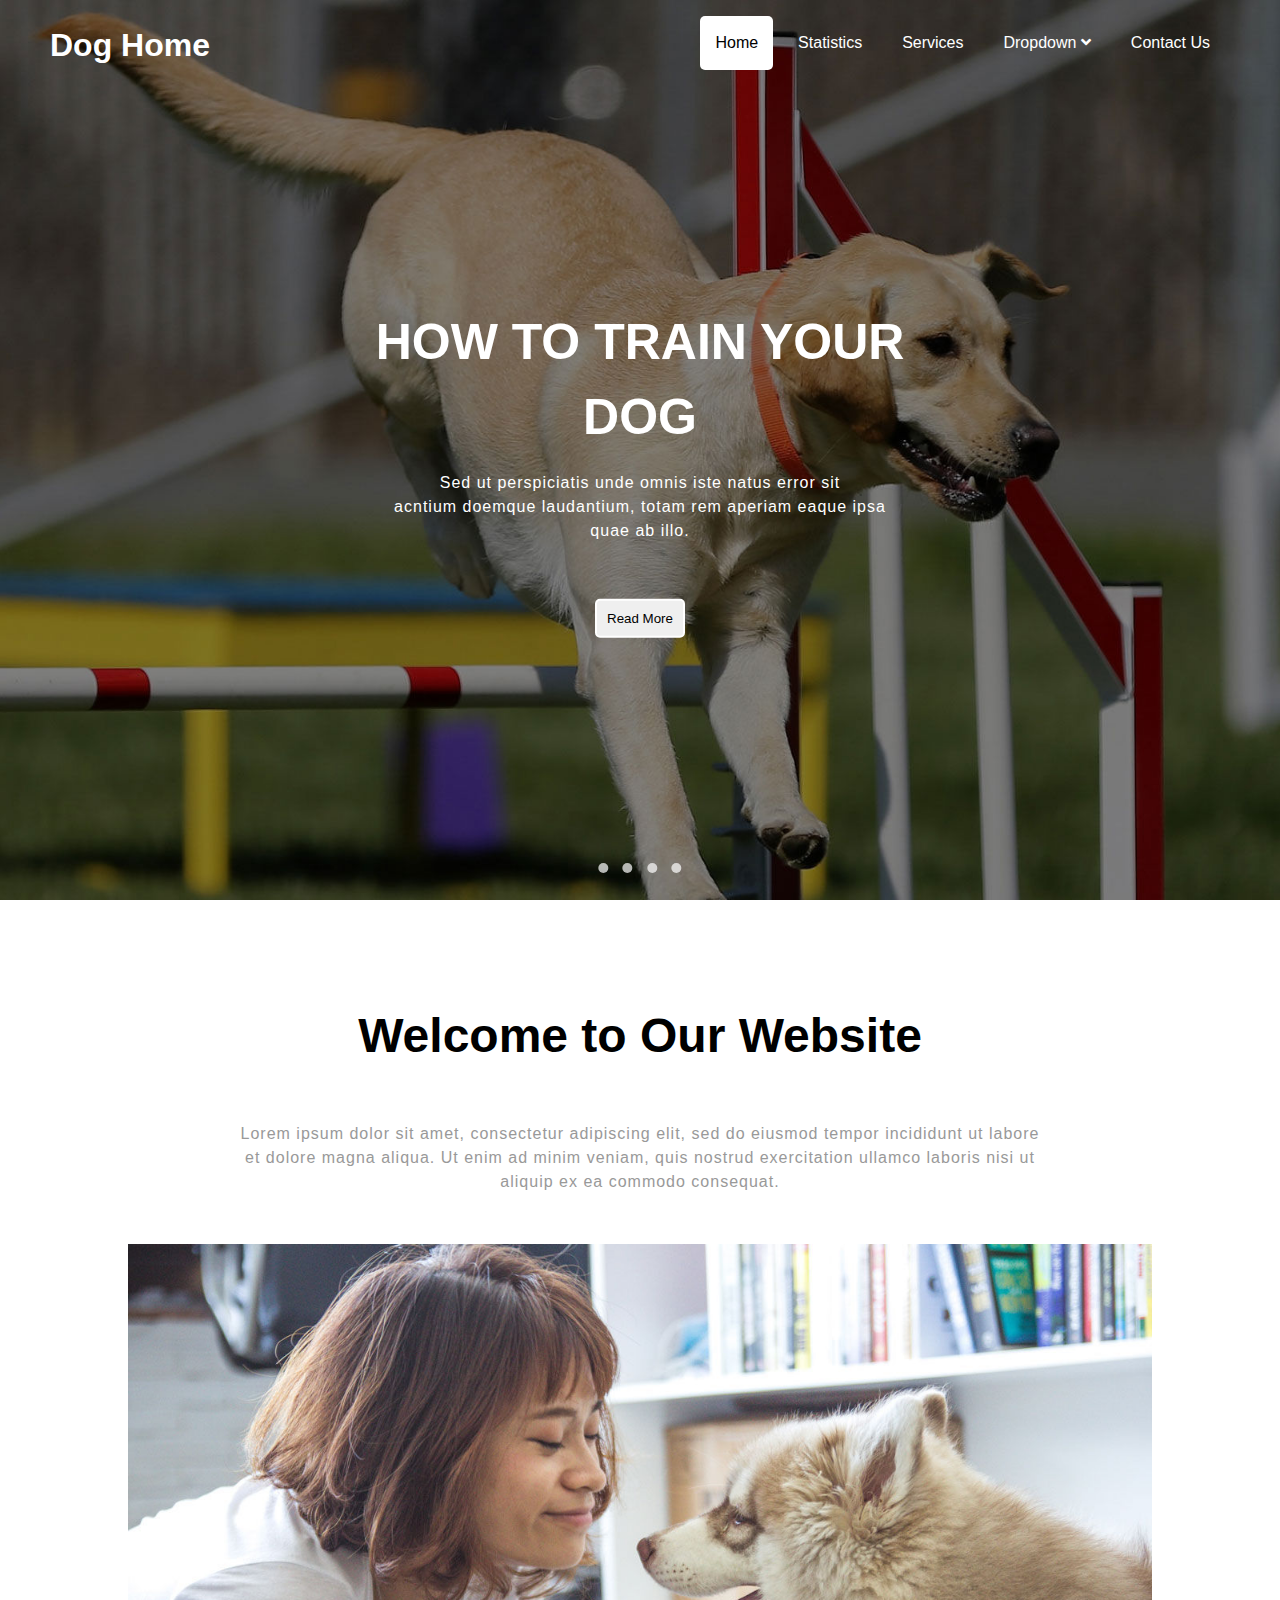
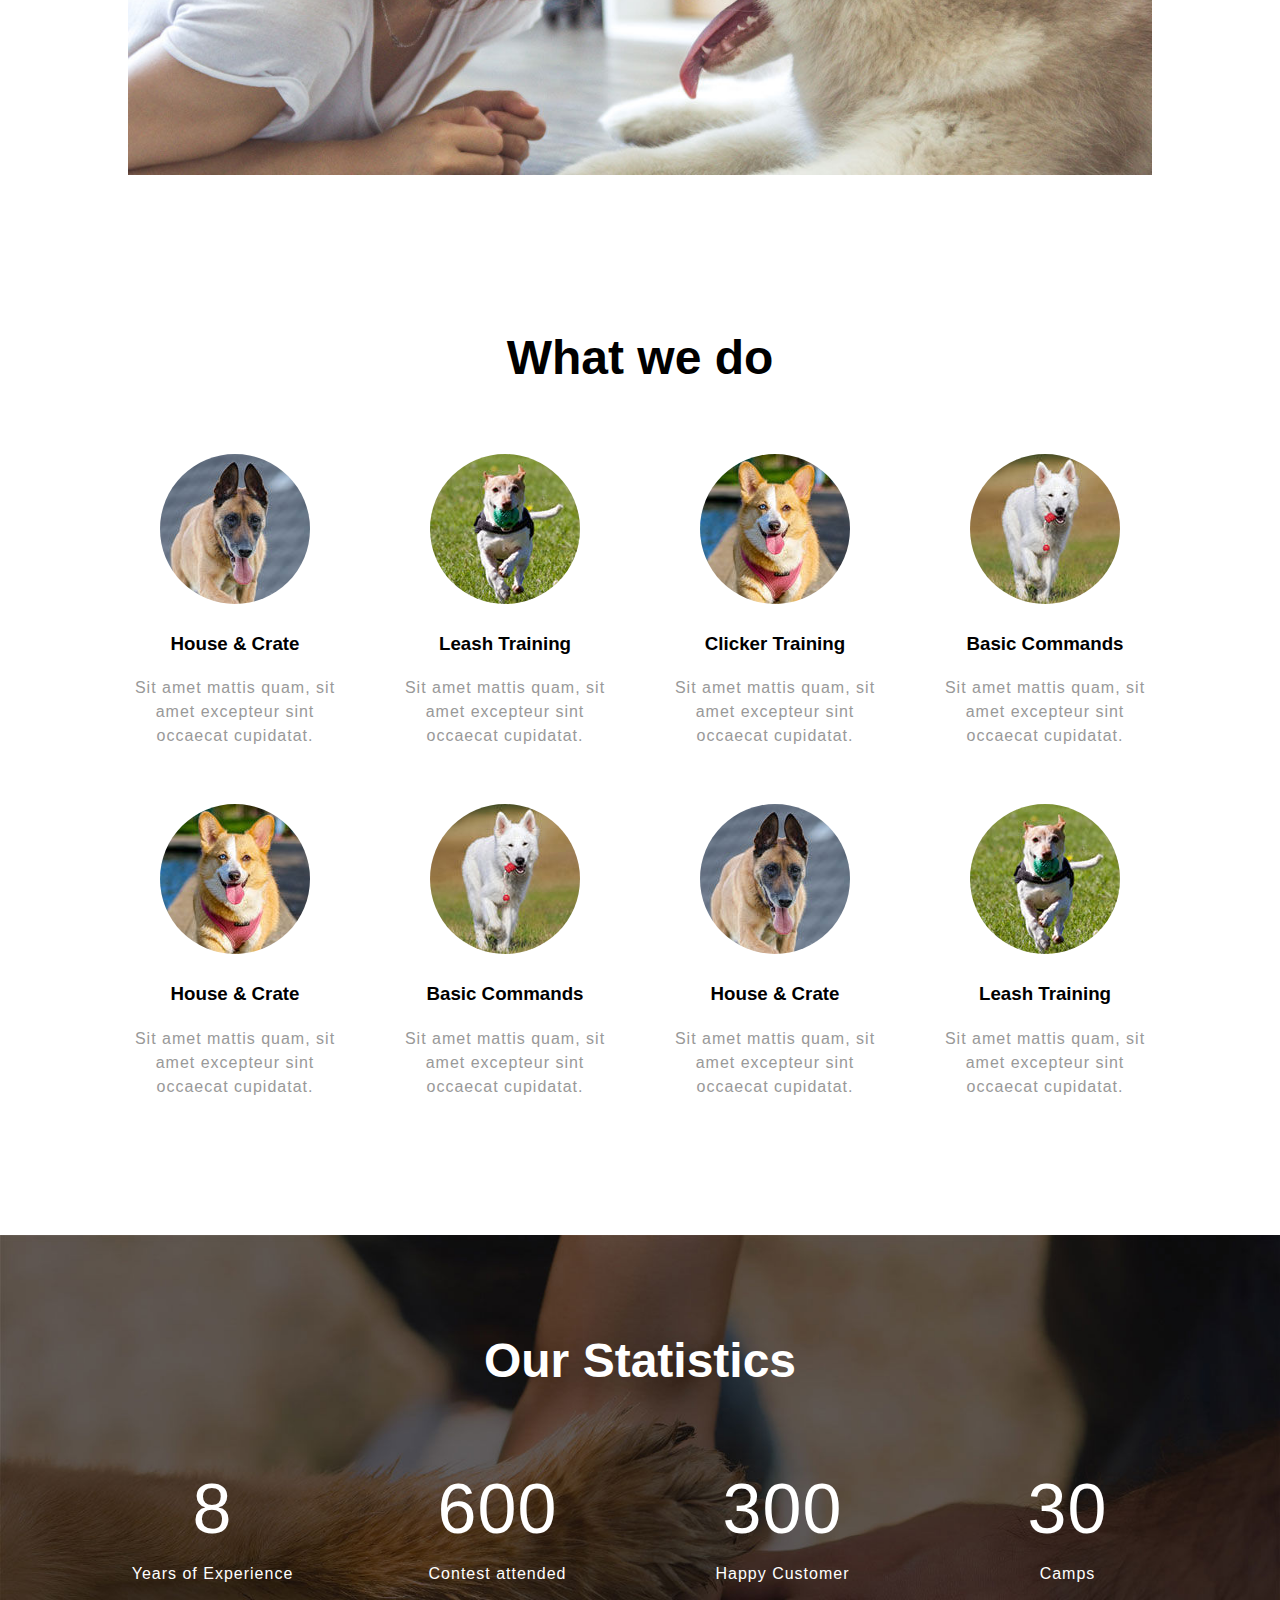
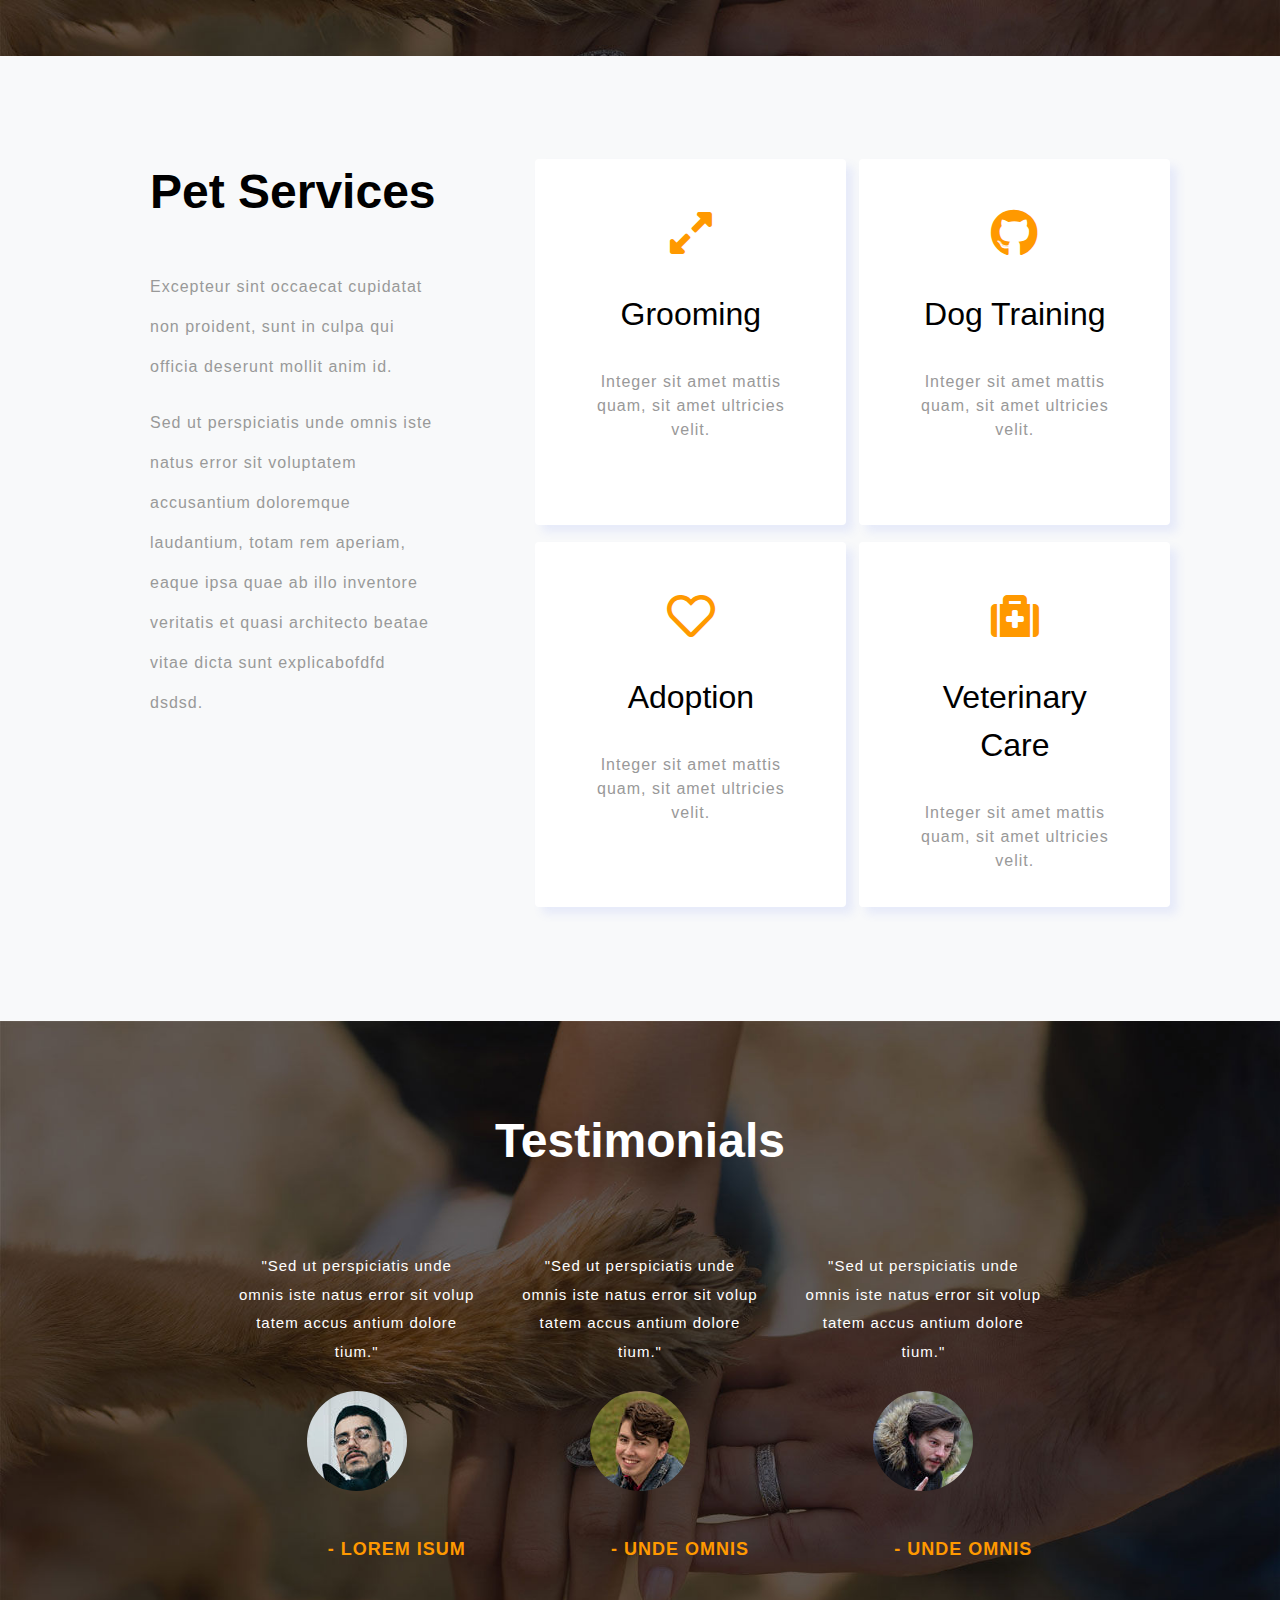
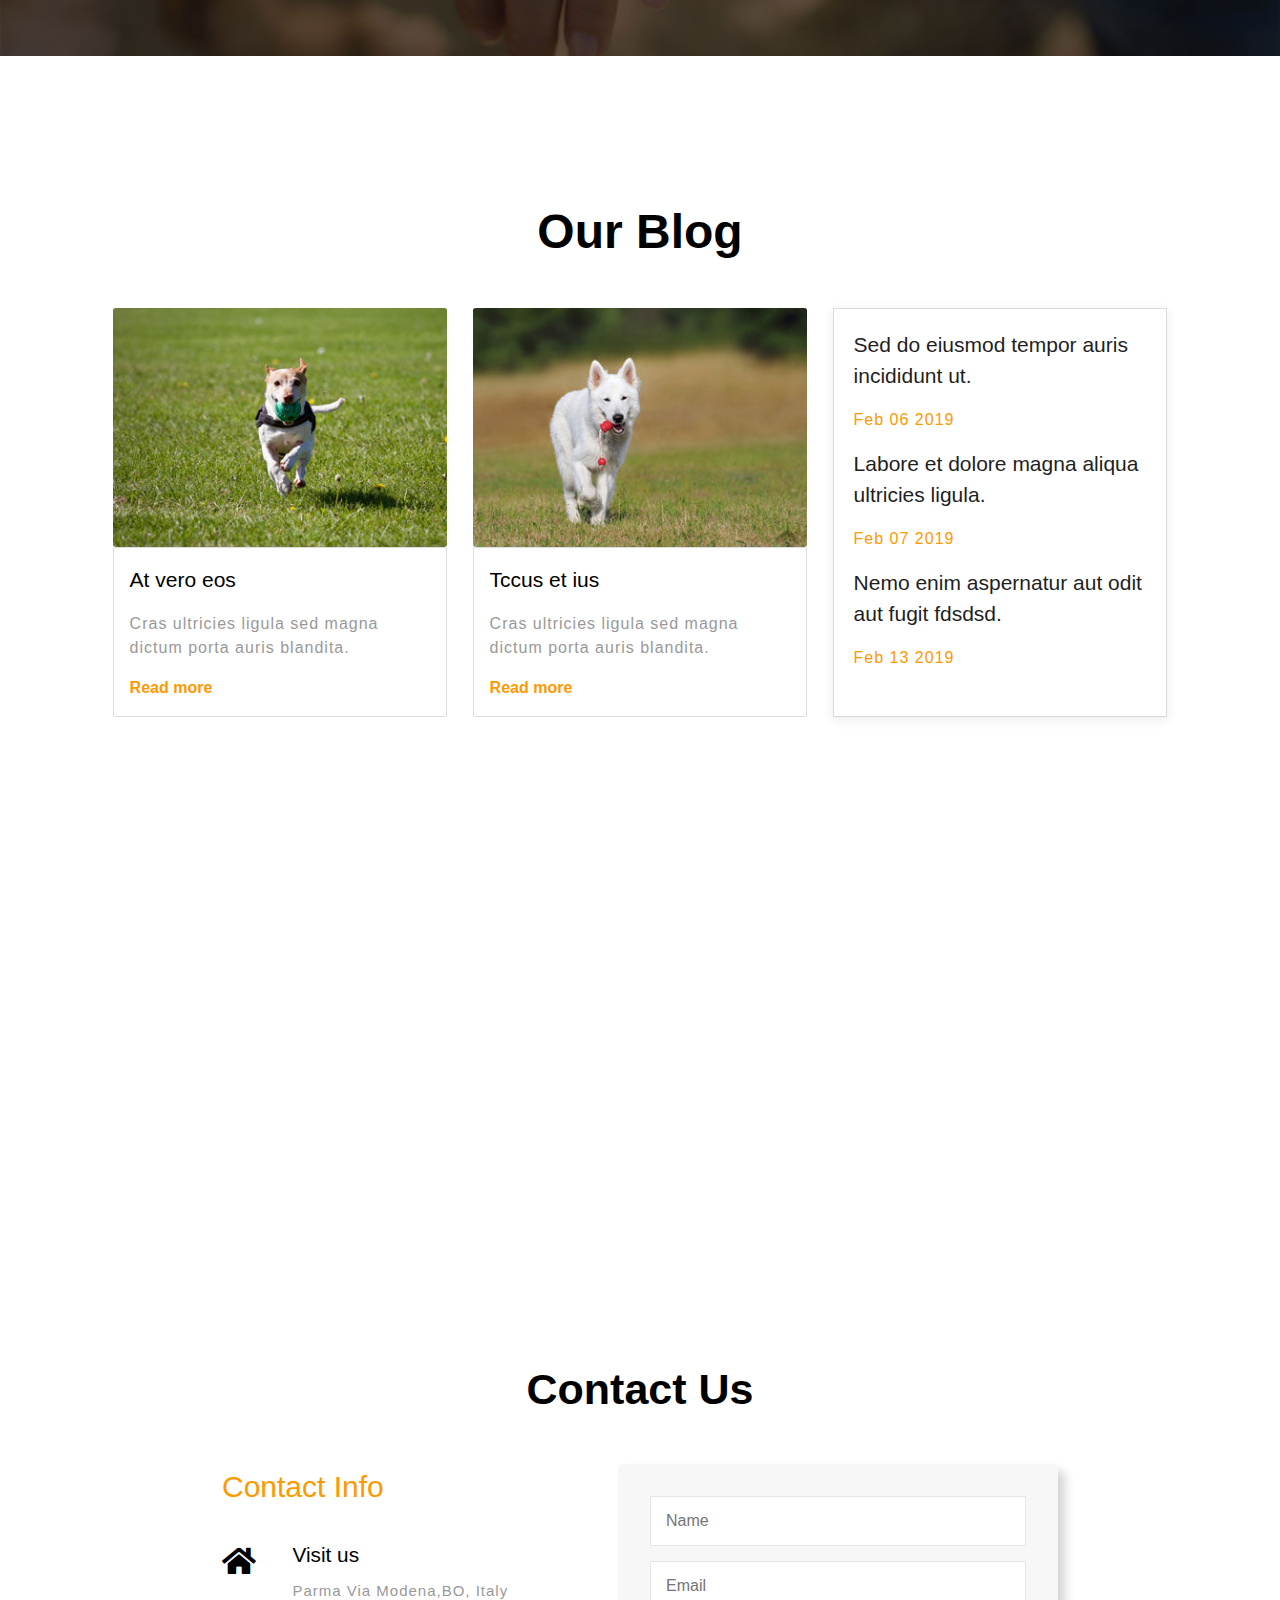
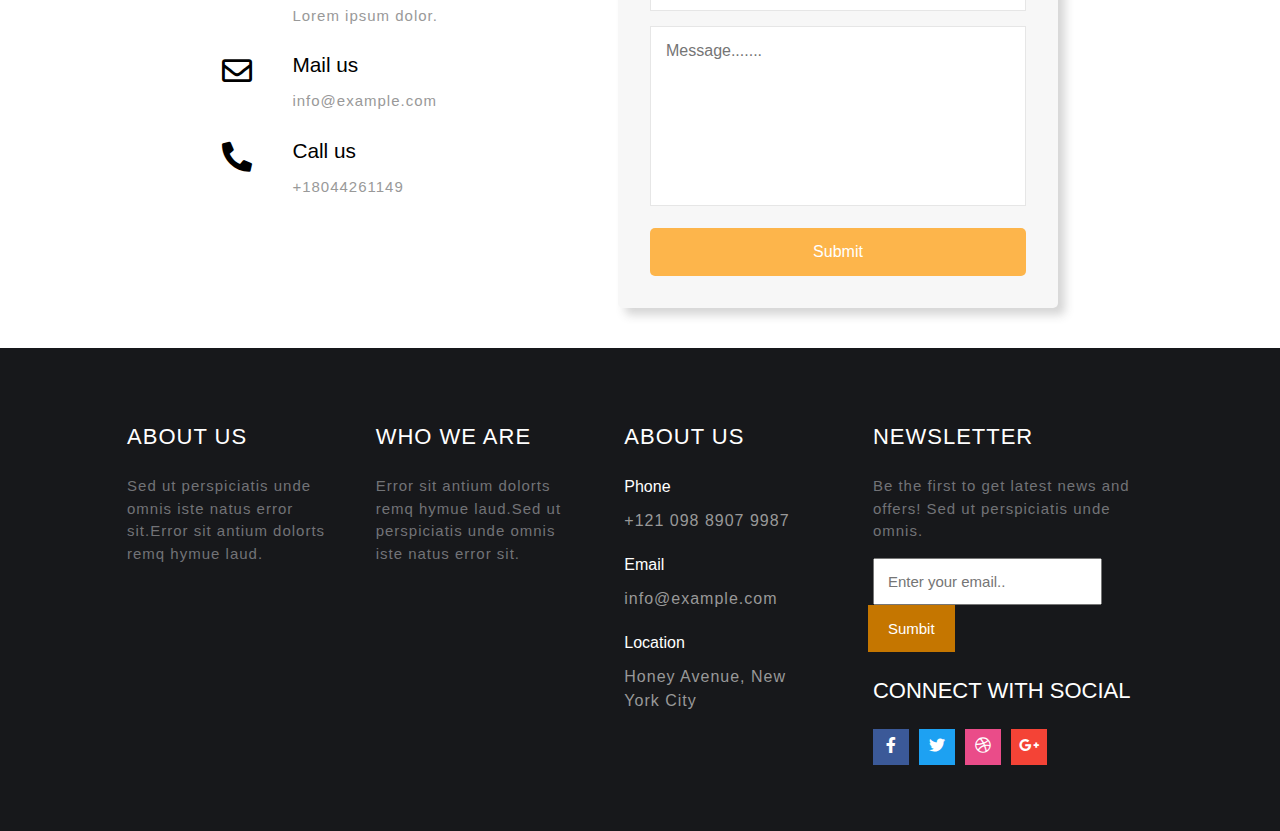
<file: index.html>
<!DOCTYPE html>
<html lang="en">

<head>
    <meta charset="UTF-8" />
    <meta name="viewport" content="width=device-width, initial-scale=1.0" />
    <title>Dog Page Repsonsive</title>
    <link rel="stylesheet" href="./style.css" />
    <link rel="stylesheet" href="https://cdnjs.cloudflare.com/ajax/libs/font-awesome/5.15.4/css/all.min.css" />
</head>

<body>
    <header>
        <h1 class="logo">Dog Home</h1>
        <nav>
            <label for="toggle">Menu</label>
            <input type="checkbox" id="toggle" />
            <ul>
                <li><a href="#">Home</a></li>
                <li><a href="#statistics">Statistics</a></li>
                <li><a href="#services">Services</a></li>
                <li class="dropdown">
                    <a id="drop-btn" href="#">Dropdown <span class="fa fa-angle-down"></span></a>
                    <input type="checkbox" id="toggle-2" />
                    <label for="toggle-2">Dropdown <span class="fa fa-angle-down"></span></label>
                    <ul>
                        <li><a href="#our-blog">Blog</a></li>
                        <li><a href="#what-we-do">What we do</a></li>
                        <li><a href="#testimonials">Testimonials</a></li>
                    </ul>
                </li>
                <li><a href="#cnt-us">Contact Us</a></li>
            </ul>
        </nav>
        <div class="main-header">
            <h2>HOW TO TRAIN YOUR DOG</h2>
            <p>
                Sed ut perspiciatis unde omnis iste natus error sit <br />
                acntium doemque laudantium, totam rem aperiam eaque ipsa <br />
                quae ab illo.
            </p>
            <button>Read More</button>
        </div>
        <div class="label-list">
            <label for=""></label>
            <label for=""></label>
            <label for=""></label>
            <label for=""></label>
        </div>
    </header>
    <section class="welcome">
        <h2>Welcome to Our Website</h2>
        <p>
            Lorem ipsum dolor sit amet, consectetur adipiscing elit, sed do eiusmod
            tempor incididunt ut labore et dolore magna aliqua. Ut enim ad minim
            veniam, quis nostrud exercitation ullamco laboris nisi ut aliquip ex ea
            commodo consequat.
        </p>
        <img src="./img/about2.jpg" alt="Welcome to Our Website" />
    </section>

    <section class="what-we-do">
        <h2>What we do</h2>
        <div class="container-flex">
            <div class="item-flex">
                <img src="./img/wh1.jpg" alt="" />
                <h3>House & Crate</h3>
                <p>
                    Sit amet mattis quam, sit amet excepteur sint occaecat cupidatat.
                </p>
            </div>
            <div class="item-flex">
                <img src="./img/wh2.jpg" alt="" />
                <h3>Leash Training</h3>
                <p>
                    Sit amet mattis quam, sit amet excepteur sint occaecat cupidatat.
                </p>
            </div>
            <div class="item-flex">
                <img src="./img/wh3.jpg" alt="" />
                <h3>Clicker Training</h3>
                <p>
                    Sit amet mattis quam, sit amet excepteur sint occaecat cupidatat.
                </p>
            </div>
            <div class="item-flex">
                <img src="./img/wh4.jpg" alt="" />
                <h3>Basic Commands</h3>
                <p>
                    Sit amet mattis quam, sit amet excepteur sint occaecat cupidatat.
                </p>
            </div>
            <div class="item-flex">
                <img src="./img/wh3.jpg" alt="" />
                <h3>House & Crate</h3>
                <p>
                    Sit amet mattis quam, sit amet excepteur sint occaecat cupidatat.
                </p>
            </div>
            <div class="item-flex">
                <img src="./img/wh4.jpg" alt="" />
                <h3>Basic Commands</h3>
                <p>
                    Sit amet mattis quam, sit amet excepteur sint occaecat cupidatat.
                </p>
            </div>
            <div class="item-flex">
                <img src="./img/wh1.jpg" alt="" />
                <h3>House & Crate</h3>
                <p>
                    Sit amet mattis quam, sit amet excepteur sint occaecat cupidatat.
                </p>
            </div>
            <div class="item-flex">
                <img src="./img/wh2.jpg" alt="" />
                <h3>Leash Training</h3>
                <p>
                    Sit amet mattis quam, sit amet excepteur sint occaecat cupidatat.
                </p>
            </div>
        </div>
    </section>

    <section class="statistics">
        <h2>Our Statistics</h2>
        <div class="container">
            <div>
                <p>8</p>
                <p>Years of Experience</p>
            </div>
            <div>
                <p>600</p>
                <p>Contest attended</p>
            </div>
            <div>
                <p>300</p>
                <p>Happy Customer</p>
            </div>
            <div>
                <p>30</p>
                <p>Camps</p>
            </div>
        </div>
    </section>
    <section class="services" >
        <div id="left">
            <h2>Pet Services</h2>
            <p>
                Excepteur sint occaecat cupidatat non proident, sunt in culpa qui
                officia deserunt mollit anim id.
            </p>
            <p>
                Sed ut perspiciatis unde omnis iste natus error sit voluptatem
                accusantium doloremque laudantium, totam rem aperiam, eaque ipsa quae
                ab illo inventore veritatis et quasi architecto beatae vitae dicta
                sunt explicabofdfd dsdsd.
            </p>
        </div>
        <div id="right">
            <div class="item">
                <div>
                    <i class="fas fa-expand-alt"></i>
                </div>
                <h3 class="pet-sv-title">Grooming</h3>
                <p>Integer sit amet mattis quam, sit amet ultricies velit.</p>
            </div>
            <div class="item">
                <div>
                    <i class="fab fa-github"></i>
                </div>
                <h3 class="pet-sv-title">Dog Training</h3>
                <p>Integer sit amet mattis quam, sit amet ultricies velit.</p>
            </div>
            <div class="item">
                <div>
                    <i class="far fa-heart"></i>
                </div>
                <h3 class="pet-sv-title">Adoption</h3>
                <p>Integer sit amet mattis quam, sit amet ultricies velit.</p>
            </div>
            <div class="item">
                <div>
                    <i class="fas fa-medkit"></i>
                </div>
                <h3 class="pet-sv-title">Veterinary Care</h3>
                <p>Integer sit amet mattis quam, sit amet ultricies velit.</p>
            </div>
        </div>
    </section>

    <section class="testimonials">
        <h2>Testimonials</h2>
        <div class="container">
            <div class="testimoItem">
                <p>
                    "Sed ut perspiciatis unde omnis iste natus error sit volup tatem
                    accus antium dolore tium."
                </p>
                <div>
                    <img class="testimoImg" src="./img/te1.jpg" alt="" />
                </div>
                <h3>- lorem isum</h3>
            </div>
            <div class="testimoItem">
                <p>
                    "Sed ut perspiciatis unde omnis iste natus error sit volup tatem
                    accus antium dolore tium."
                </p>
                <div>
                    <img class="testimoImg" src="./img/te2.jpg" alt="" />
                </div>
                <h3>- UNDE OMNIS</h3>
            </div>
            <div class="testimoItem">
                <p>
                    "Sed ut perspiciatis unde omnis iste natus error sit volup tatem
                    accus antium dolore tium."
                </p>
                <div>
                    <img class="testimoImg" src="./img/te3.jpg" alt="" />
                </div>
                <h3>- UNDE OMNIS</h3>
            </div>
        </div>
    </section>
    <section class="our-blog">
        <h2>Our Blog</h2>
        <div class="ob-row">
            <div class="ob-item">
                <div class="top">
                    <img src="./img/b1.jpg" alt="" />
                </div>
                <div class="bottom">
                    <a href="#">At vero eos</a>
                    <p>
                        Cras ultricies ligula sed magna dictum porta auris blandita.
                    </p>
                    <a class="ob-readmore" href="#">Read more</a>
                </div>
            </div>
            <div class="ob-item">
                <div class="top">
                    <img src="./img/b2.jpg" alt="" />
                </div>
                <div class="bottom">
                    <a href="#">Tccus et ius</a>
                    <p>
                        Cras ultricies ligula sed magna dictum porta auris blandita.
                    </p>
                    <a class="ob-readmore" href="#">Read more</a>
                </div>
            </div>
            <div class="ob-item">
                <div id="ob-blogs">
                    <div class="blog">
                        <a class="blog-title" href="#">Sed do eiusmod tempor auris incididunt ut.</a>
                        <p class="blog-date">Feb 06 2019</p>
                    </div>
                    <div class="blog">
                        <a class="blog-title" href="#">Labore et dolore magna aliqua ultricies ligula.</a>
                        <p class="blog-date">Feb 07 2019</p>
                    </div>
                    <div class="blog">
                        <a class="blog-title" href="#">Nemo enim aspernatur aut odit aut fugit fdsdsd.</a>
                        <p class="blog-date">Feb 13 2019</p>
                    </div>
                </div>
            </div>
        </div>
        </div>
    </section>

    <!-- Google Map -->
    <div id="googleMap">
        <iframe
            src="https://www.google.com/maps/embed?pb=!1m18!1m12!1m3!1d7838.59918968012!2d106.69475517408719!3d10.788350508487023!2m3!1f0!2f0!3f0!3m2!1i1024!2i768!4f13.1!3m3!1m2!1s0x317528ca99339b29%3A0xa10097f196f43f19!2zMjVhIMSQxrDhu51uZyBNYWkgVGjhu4sgTOG7sXUsIMSQYSBLYW8sIFF14bqtbiAxLCBUaMOgbmggcGjhu5EgSOG7kyBDaMOtIE1pbmgsIFZp4buHdCBOYW0!5e0!3m2!1svi!2s!4v1641753994619!5m2!1svi!2s"
            width="100%" height="450" style="border:0;" allowfullscreen="" loading="lazy"></iframe>
    </div>

    <section class="contact-us">
        <h3>Contact Us</h3>
        <div class="ctu-main">
            <div class="ctu-left">
                <h3>Contact Info</h3>
                <div class="ctu-row">
                    <div class="ctu-icon">
                        <span><i class="fas fa-home"></i></span>
                    </div>
                    <div class="ctu-text">
                        <h4>Visit us</h4>
                        <p>Parma Via Modena,BO, Italy</p>
                        <p>Lorem ipsum dolor.</p>
                    </div>
                </div>
                <div class="ctu-row">
                    <div class="ctu-icon">
                        <span><i class="far fa-envelope"></i></span>
                    </div>
                    <div class="ctu-text">
                        <h4>Mail us</h4>
                        <p>info@example.com</p>
                    </div>
                </div>
                <div class="ctu-row">
                    <div class="ctu-icon">
                        <span><i class="fas fa-phone-alt"></i></span>
                    </div>
                    <div class="ctu-text">
                        <h4>Call us</h4>
                        <p>+18044261149</p>
                    </div>
                </div>
            </div>
            <div class="ctu-right">
                <form action="" method="post">
                    <div class="form-group">
                        <input type="text" name="Name" class="form-control" placeholder="Name" required="">
                    </div>
                    <div class="form-group">
                        <input type="email" name="Email" class="form-control" placeholder="Email" class="form-control"
                            placeholder="Email" required="">
                    </div>
                    <div class="form-group">
                        <textarea class="fr-email" name="Message" placeholder="Message......." required=""></textarea>
                    </div>
                    <button type="submit" class="ctu-right-btn">Submit</button>
                </form>
            </div>
        </div>
    </section>




    <!-- Footer -->
    <footer class="footer">
        <div class="footer-row">
            <div class="footer-item">
                <div class="ft-title">
                    <p>About Us</p>
                </div>
                <div class="ft-text">
                    <p>
                        Sed ut perspiciatis unde omnis iste natus error sit.Error sit
                        antium dolorts remq hymue laud.
                    </p>
                </div>
            </div>
            <div class="footer-item">
                <div class="ft-title">
                    <p>Who We Are</p>
                </div>
                <div class="ft-text">
                    <p>
                        Error sit antium dolorts remq hymue laud.Sed ut perspiciatis unde
                        omnis iste natus error sit.
                    </p>
                </div>
            </div>
            <div class="footer-item">
                <div class="ft-title">
                    <p>About Us</p>
                </div>
                <div class="ft-contact-info">
                    <div class="contact-info-item">
                        <h4>Phone</h4>
                        <p>+121 098 8907 9987</p>
                    </div>
                    <div class="contact-info-item">
                        <h4>Email</h4>
                        <p>info@example.com</p>
                    </div>
                    <div class="contact-info-item">
                        <h4>Location</h4>
                        <p>Honey Avenue, New York City</p>
                    </div>
                </div>
            </div>
            <div class="footer-item">
                <div class="ft-title">
                    <p>NEWSLETTER</p>
                </div>
                <div class="ft-text">
                    <p>
                        Be the first to get latest news and offers!
                        Sed ut perspiciatis unde omnis.
                    </p>
                </div>
                <form action="">
                    <input type="email" name="email" class="mailbox" value="" placeholder="Enter your email..">
                    <input type="submit" class="email-btn" value="Sumbit">
                </form>
                <div class="ft-title">
                    <p style="letter-spacing: 0px;">CONNECT WITH SOCIAL</p>
                </div>
                <ul class="social-mds">
                    <li class="social-md-item">
                        <a id="fb" href="#"><i class="fab fa-facebook-f"></i></a>
                    </li>
                    <li class="social-md-item">
                        <a id="twt" href="#"><i class="fab fa-twitter"></i></a>
                    </li>
                    <li class="social-md-item">
                        <a id="dribble" href="#"><i class="fab fa-dribbble"></i></a>
                    </li>
                    <li class="social-md-item">
                        <a id="google" href="#"><i class="fab fa-google-plus-g"></i></a>
                    </li>
                </ul>
            </div>
        </div>
    </footer>


</body>

</html>
</file>
<file: style.css>
* {
  box-sizing: border-box;
}
body {
  margin: 0;
  font-family: "Nunito Sans", sans-serif;
  line-height: 1.5;
}
h2 {
  text-align: center;
  font-size: 3em;
}
p {
  letter-spacing: 1px;
  color: #999;
}

/* Header */
header {
  height: 100vh;
  background-image: url(./img/1.jpg);
  background-size: cover;
  background-position: center;
  overflow: auto;
  color: white;
  position: relative;
}

header > .logo {
  float: left;
  margin-left: 50px;
}

header > nav {
  float: right;
  margin-right: 50px;
}
nav label {
  display: none;
}
nav input {
  display: none;
}
nav a {
  text-decoration: none;
  color: white;
  padding: 15px;
  display: block;
}
nav > ul {
  overflow: auto;
  padding: 0;
}
nav > ul > li {
  float: left;
  margin: 0 5px;
  list-style-type: none;
}

nav > ul > li:first-child {
  background-color: white;
  border-radius: 5px;
}
nav ul > li > a:hover {
  background-color: white;
  color: black;
  border-radius: 5px;
}

nav > ul > li:first-child > a {
  color: black;
}
.dropdown > ul {
  display: none;
  padding: 0;
  background-color: rgba(0, 0, 0, 0.8);
}
.dropdown > ul > li {
  list-style-type: none;
}
nav > ul > li:hover > ul {
  display: block;
}

.main-header {
  text-align: center;
  position: absolute;
  top: 50%;
  left: 50%;
  transform: translate(-50%, -50%);
}
.main-header h2 {
  font-size: 50px;
  margin-bottom: 10px;
}
.main-header p {
  color: #fff;
}
.main-header button {
  border: solid 2px white;
  padding: 10px;
  border-radius: 5px;
  margin-top: 40px;
  display: inline-block;
  cursor: pointer;
}

.label-list {
  position: absolute;
  bottom: 20px;
  left: 50%;
  transform: translate(-50%, 0%);
}

.label-list > label {
  display: inline-block;
  cursor: pointer;
  border-radius: 50%;
  margin: 0 5px;
  padding: 5px;
  background: #fff;
  opacity: 0.7;
}

/* Welcome */
.welcome {
  padding: 100px 10%;
  animation: focus-in-contract-bck 4s cubic-bezier(0.25, 0.46, 0.45, 0.94) both;
}
.welcome h2 {
  margin: 0;
}
.welcome p {
  text-align: center;
  margin: 50px 10%;
}

.welcome img {
  width: 100%;
}

.what-we-do {
  padding: 100px;
  padding-top: 0;
  text-align: center;
}

.container-flex {
  display: flex;
  flex-wrap: wrap;
}

.container-flex .item-flex {
  width: 25%;
  padding: 20px;
}

.what-we-do img {
  border-radius: 50%;
}

/* Our Statistics */
.statistics {
  padding: 50px;
  color: white;
  background-image: url("./img/bg.jpg");
  background-size: cover;
}

.container {
  padding: 20px;
  margin: auto;
  overflow: auto;
}
.container::after {
  clear: both;
}
.statistics .container div {
  width: 25%;
  float: left;
  text-align: center;
}
.statistics p {
  margin: 0;
  color: #fff;
}
.statistics p:first-child {
  font-size: 70px;
}

/* Pet Services */
.services {
  display: grid;
  grid-template-columns: 40% 60%;
}

.services #right {
  display: grid;
  grid-template-columns: 49% 49%;
  grid-template-rows: 49% 49%;
  justify-content: space-around;
  align-content: space-around;
}

.services {
  background-color: #f8f9fa;
  padding: 100px;
}

.services #left {
  width: 90%;
  float: left;
  padding: 0 50px;
}

.services #left p {
  line-height: 2.5;
}

.services h2 {
  margin-top: 0;
  text-align: left;
}
.services #right {
  float: left;
}

.services .item {
  transition: all 0.5s;
  margin-right: 2%;
  margin-bottom: 3%;
  padding: 50px;
  float: left;
  text-align: center;
  background: #fff;
  border-radius: 4px;
  box-shadow: 7px 7px 10px 0 rgba(76, 110, 245, 0.1);
}

.services .item:hover {
  background: #ff9900;
}

.services .item:hover i {
  color: #fff;
}

.services .item:hover p {
  color: #fff;
}

.services .item i {
  color: #ff9900;
  font-size: 3em;
}
.services .item h3 {
  font-size: 2em;
  font-weight: normal;
}

/* Testimonials */
.testimonials {
  padding: 45px;
  color: white;
  background-image: url("./img/bg.jpg");
  background-size: cover;
}

.testimonials .container {
  display: none;
  display: flex;
  margin: 0 150px;
  justify-content: space-around;
}

.testimonials .container .testimoItem {
  text-align: center;
  justify-content: flex-end;
  display: flex;
  flex-wrap: wrap;
  width: 28%;
}

.testimoItem div {
  width: 100%;
  padding: 10px;
}

.testimoItem p {
  color: white;
  font-size: 15px;
  letter-spacing: 1px;
  line-height: 1.9;
}

.testimoItem img {
  border-radius: 50%;
}

.testimoItem h3 {
  font-size: 18px;
  color: #ff9900;
  letter-spacing: 1px;
  text-transform: uppercase;
  font-weight: 600;
  padding: 10px;
}

/* Our Blog */
.our-blog {
  padding: 100px;
}

.ob-container {
  padding-left: 100px;
  padding-right: 100px;
}

.ob-row {
  display: flex;
  justify-content: space-around;
}

.ob-item {
  width: 31%;
}

.ob-item .top img {
  width: 100%;
  border-radius: 1%;
}

.ob-item .bottom {
  margin-top: -7px;
  padding: 16px;
  border-radius: 1%;
  border: solid 1px rgb(219, 219, 219);
}

.ob-item .bottom a:first-child {
  text-decoration: none;
  font-size: 21px;
  font-weight: 400;
  color: black;
  display: inline-block;
  transition: all 0.2s;
}

.ob-item .bottom a:first-child:hover {
  color: #ff9900;
}

.ob-item .bottom p {
  color: #999;
}

.ob-readmore {
  color: #ff9900;
  text-decoration: none;
  font-weight: 600;
}

.ob-item:last-child {
  padding: 20px;
  border: solid 1px rgb(219, 219, 219);
  box-shadow: 0px 3px 10px 1px rgb(45 45 45 / 8%);
}

#ob-blogs {
  display: flex;
  justify-content: space-around;
  flex-wrap: wrap;
  align-items: flex-start;
}

.blog-title {
  color: #1f1f1f;
  font-size: 21px;
  font-weight: 400;
  transition: all 0.4s;
  text-decoration: none;
}

.blog-title:hover {
  color: #ff9900;
}

.blog-date {
  color: #ff9900;
}

/* Contact Us */

.contact-us {
  padding: 40px 120px;
}

.contact-us h3 {
  text-align: center;
  font-size: 43px;
}

.ctu-main {
  width: 100%;
  padding: 0px 80px;
  display: flex;
  justify-content: space-around;
}

.ctu-left {
  width: 40%;
}

.ctu-left h3 {
  font-weight: inherit;
  text-align: left;
  color: #ff9900;
  font-size: 30px;
  margin-top: 0;
}

.ctu-row {
  display: flex;
  margin-bottom: 20px;
}

.ctu-icon {
  width: 20%;
  font-size: 30px;
}

.ctu-text h4 {
  font-size: 1.3em;
  font-weight: inherit;
  margin: 0;
  margin-bottom: 10px;
}

.ctu-text p {
  margin: 0;
  margin-bottom: 2px;
  font-size: 15px;
}

.ctu-right {
  width: 50%;
  padding: 2em;
  background-color: #f7f7f7;
  border-radius: 5px;
  box-shadow: 7px 7px 10px 0 rgb(56 56 56 / 21%);
}

.form-group {
  margin-bottom: 15px;
}
.form-control {
  outline: none;
  padding: 15px;
  font-size: 16px;
  color: #555;
  width: 100%;
  border: 1px solid #e6e6e6;
}

.fr-email {
  padding: 15px;
  min-height: 180px;
  font-size: 16px;
  color: #555;
  width: 100%;
  resize: none;
  border: 1px solid #e6e6e6;
  font-family: inherit;
}
.ctu-right-btn {
  width: 100%;
  padding: 15px;
  background-color: #fdb54b;
  border: none;
  border-radius: 5px;
  color: #fff;
  font-size: 16px;
  cursor: pointer;
  transition: all 0.4s;
}

.ctu-right-btn:hover {
  background-color: #ff9900;
}

/* Footer */

.footer {
  width: 100%;
  padding: 50px 80px;
  background-color: #17181b;
}

.footer-row {
  display: flex;
  justify-content: space-evenly;

  height: 100%;
}

.footer-item {
  width: 18%;
  color: #fff;
}

.footer-item:last-child {
  width: 25%;
  color: #fff;
}

.ft-title p {
  color: #fff;
  font-size: 22px;
  font-weight: 500;
  text-transform: uppercase;
}

.ft-text p {
  font-size: 15px;
  color: #727377;
}

.contact-info-item h4 {
  font-weight: inherit;
  margin: 0;
  padding: 0;
}

.contact-info-item p {
  font-weight: inherit;
  margin: 10px 0px 20px 0px;
}

.mailbox {
  padding: 13px;
  font-size: 15px;
}
.email-btn {
  padding: 15px 20px;
  font-size: 15px;
  color: #fff;
  margin-left: -5px;
  background-color: #c57600;
  border: none;
}

.email-btn:hover {
  background-color: #ff9900;
}

.social-mds {
  list-style: none;
  overflow: auto;
  padding-left: 0;
}

.social-mds li {
  float: left;
}

.social-md-item a {
  display: inline-block;
  padding: 5px;
  text-align: center;
  width: 36px;
  height: 36px;
  text-decoration: none;
  margin-right: 10px;
}

#fb {
  background-color: #3b5998;
}

#twt {
  background-color: #1da1f2;
}

#dribble {
  background-color: #ea4c89;
}

#google {
  background-color: #f44336;
}

.social-md-item a i {
  color: #fff;
}
</file>
